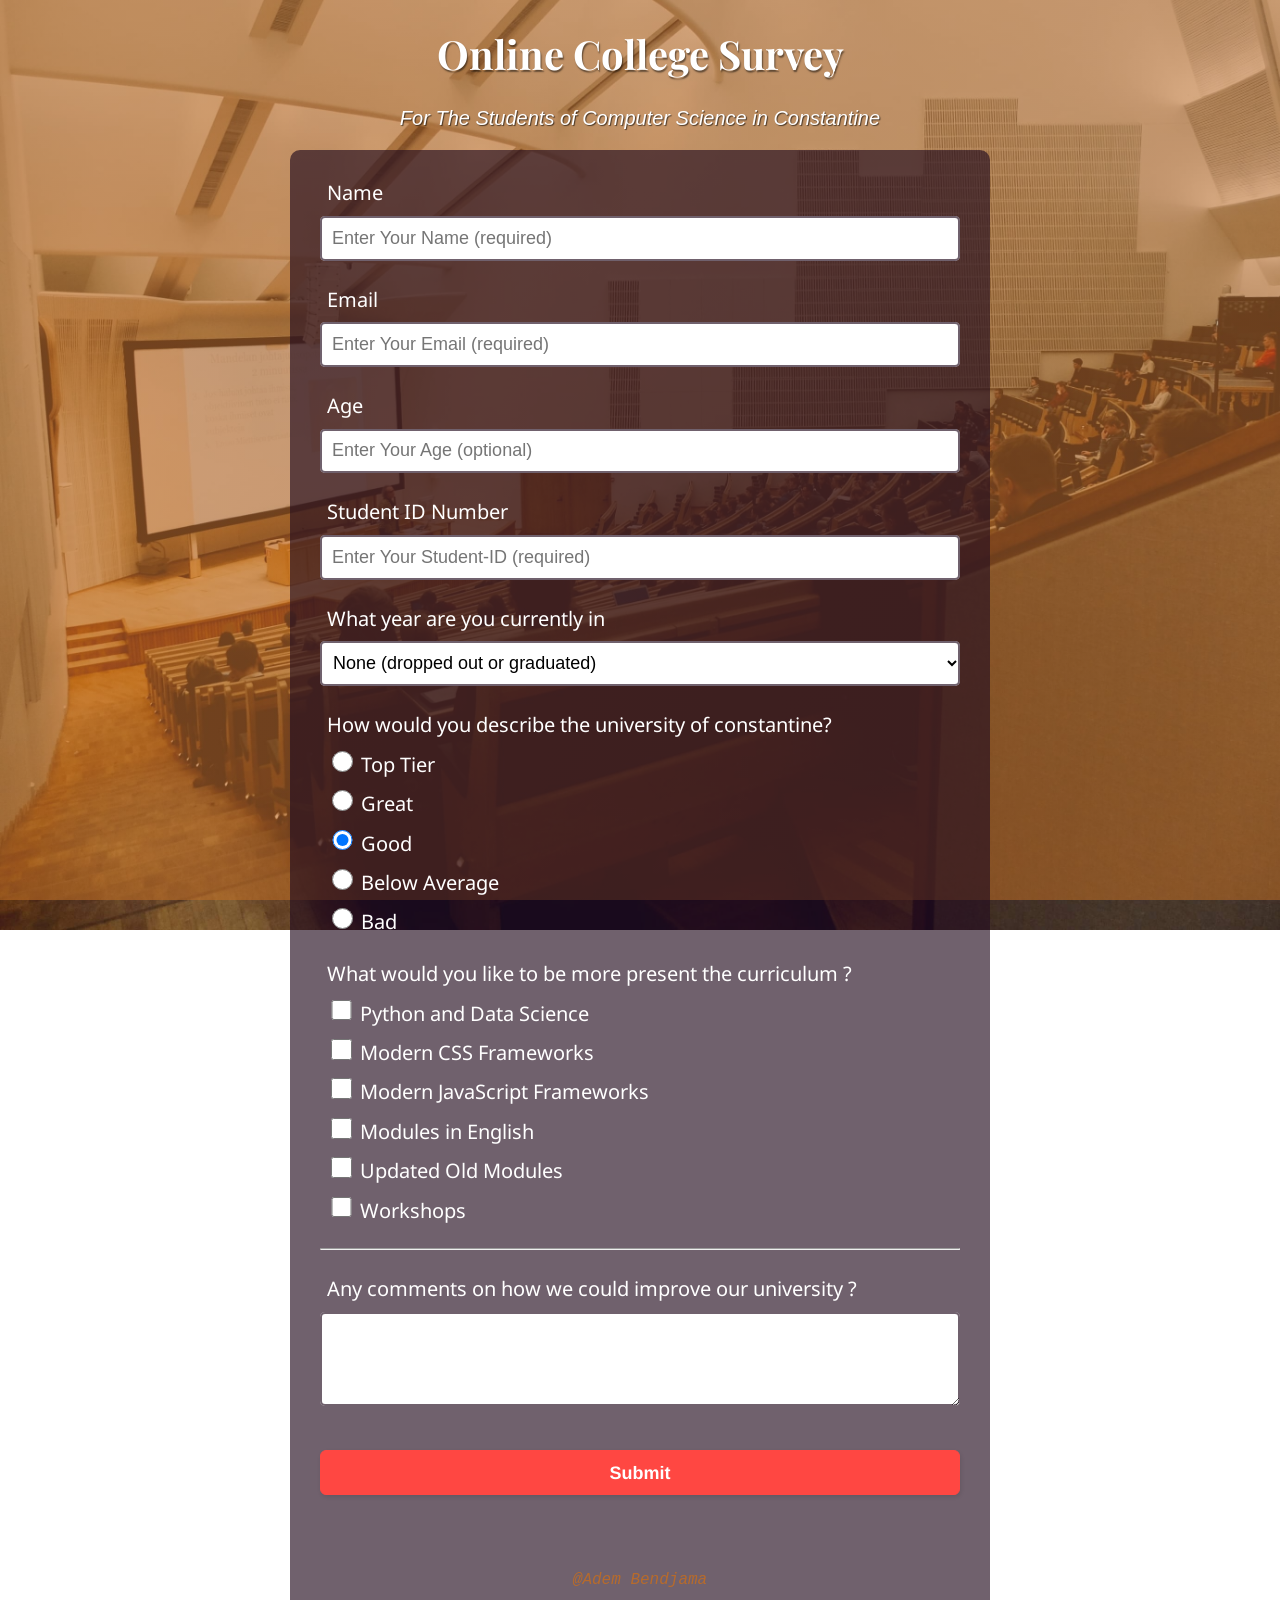
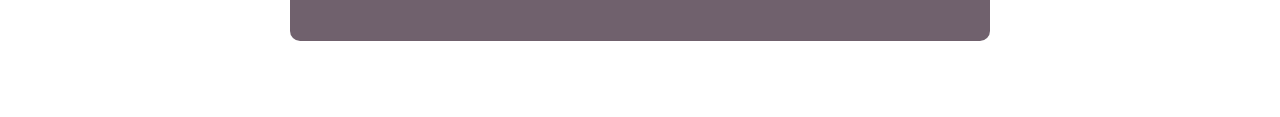
<file: index.html>
<!-- !Started using git-->
<!-- -->
<!DOCTYPE html>
<html lang="en">

<head>
    <title>Online Survey</title>
    <meta charset="utf-8" />
    <meta name="viewport" content="width=device-width,initial-scale=1.0" />
    <meta name="google-site-verification" content="OBc5AjYAR6K7iQvVAVY3AGyo6fjOsV9Z9Y-anBZPJZQ" />
    <link rel="stylesheet" href="./styles.css">
</head>

<body>
    <div class="container">
        <header>
            <!-- !#Title -->
            <h1 id="title" class="header">Online College Survey</h1>
            
            <!-- !#Description -->
            <p id="description" class="description header">For The Students of Computer Science in Constantine</p>
        </header>
        
        <main class="form-background">
          
            <!-- !#Form -->
            <form id="survey-form">

                <!-- !#Name -->
                <div class="form-question">
                    <label id="name-label" for="name">Name</label>
                    <input class="input-fields bars " id="name" type="text" placeholder="Enter Your Name (required) " required>
                </div>

                <!-- !#Email -->
                <div class="form-question">
                    <label id="email-label" for="email">Email</label>
                    <input class="input-fields bars" type="email" id="email" placeholder="Enter Your Email (required) " required>
                </div>

                <!-- !#Age -->
                <div class="form-question">
                    <label id="number-label" for="number">Age</label>
                    <input class="input-fields bars" type="number" id="number" placeholder="Enter Your Age (optional) " min="15" max="40">
                </div>

                <!-- !#StudentID -->
                <div class="form-question">
                    <label id="student-id-label" for="student-id">Student ID Number</label>
                    <input class="input-fields bars" type="text" id="student-id" placeholder="Enter Your Student-ID (required) " pattern="[0-9]{12,12}" required>
                </div>

                <!-- !#Year -->
                <div class="form-question">
                    <label id="dropdown-label" for="dropdown">What year are you currently in </label>
                    <select class="select-fields" name="dropdown" id="dropdown">
                        <option value="0" selected>None (dropped out or graduated)</option>
                        <option value="1">L1</option>
                        <option value="2">L2</option>
                        <option value="3">L3</option>
                        <option value="4">M1</option>
                        <option value="5">M2</option>
                    </select>
                </div>

                

                <!-- !#Describe-Uni -->
                <div class="form-question">
                    <label >How would you describe the university of constantine?</label>
                    <label for="radio-1"><input type="radio" name="radio" id="radio-1" value="top-tier"> Top Tier</label>
                    <label for="radio-2"><input type="radio" name="radio" id="radio-2" value="great"> Great</label>
                    <label for="radio-3"><input type="radio" name="radio" id="radio-3" value="good" checked> Good</label>
                    <label for="radio-4"><input type="radio" name="radio" id="radio-4" value="below-average"> Below Average</label>
                    <label for="radio-5"><input type="radio" name="radio" id="radio-5" value="bad"> Bad</label>
                </div>

                <!-- !#Curriculum -->
                <div class="form-question">
                    <label >What would you like to be more present the curriculum ?</label>
                    <label for="checkbox-1"><input type="checkbox" name="checkbox" id="checkbox-1" value="1"> Python and Data Science</label>
                    <label for="checkbox-2"><input type="checkbox" name="checkbox" id="checkbox-2" value="2"> Modern CSS Frameworks</label>
                    <label for="checkbox-3"><input type="checkbox" name="checkbox" id="checkbox-3" value="3"> Modern JavaScript Frameworks</label>
                    <label for="checkbox-4"><input type="checkbox" name="checkbox" id="checkbox-4" value="4"> Modules in English</label>
                    <label for="checkbox-5"><input type="checkbox" name="checkbox" id="checkbox-5" value="5"> Updated Old Modules</label>
                    <label for="checkbox-6"><input type="checkbox" name="checkbox" id="checkbox-6" value="6"> Workshops</label>
                </div>

                <hr class="linebreak 1">
                
                <!-- !#Comments -->
                <div class="form-question">
                    <label for="textarea">Any comments on how we could improve our university ?</label>
                    <textarea class="textarea" name="textarea" id="textarea" rows="5"></textarea>
                </div>
                
                
                
                <!-- !#SubmitButton -->
                <div class="form-question">
                    <input class="submit" type="submit" value="Submit" id="submit">
                </div>


                <!-- !#My-Link -->
                <p class="profile-link"><a href="https://github.com/AdemBendjama">@Adem Bendjama</a></p>

            </form>
        </main>
    </div>
    
</body>

</html>
</file>
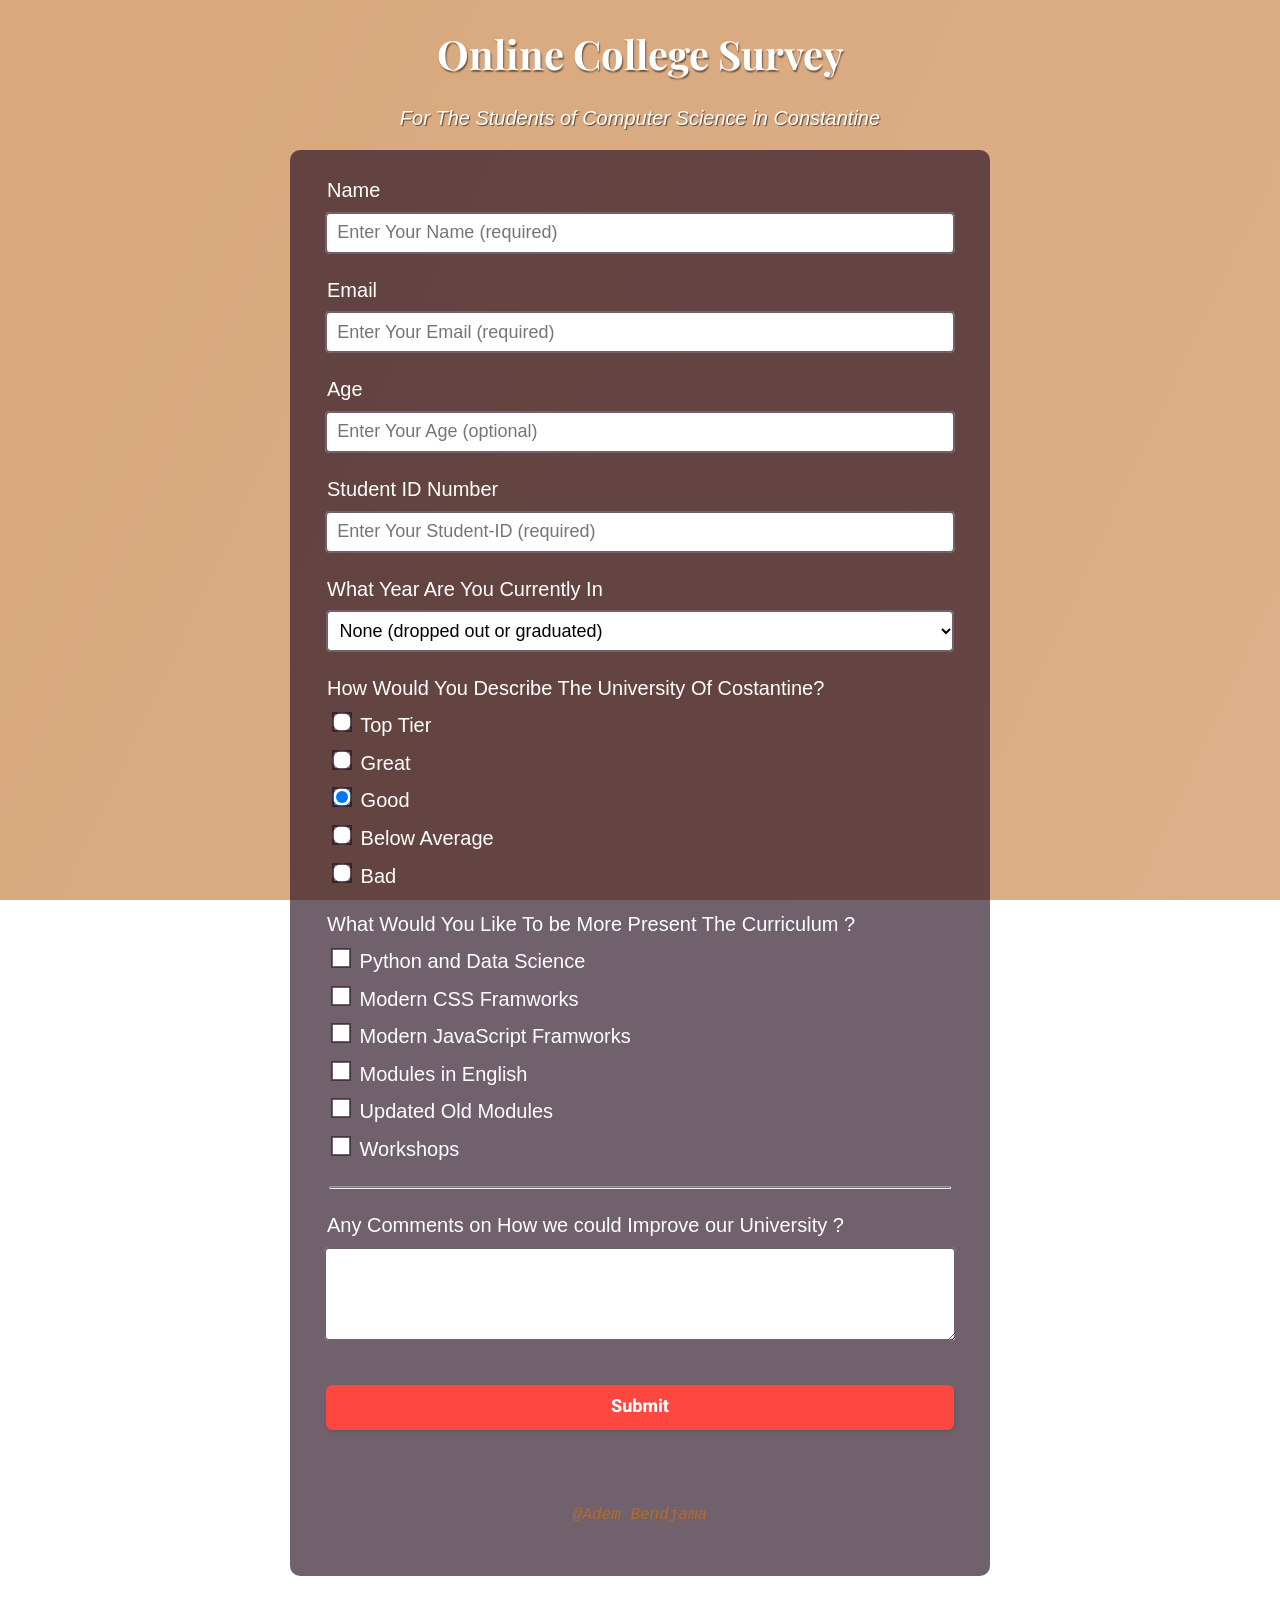
<file: The Project/index.html>
<!DOCTYPE html>
<html lang="en">

<head>
    <title>Online Survey</title>
    <meta charset="utf-8" />
    <meta name="viewport" content="width=device-width,intial-scale=1.0" />
    <link rel="stylesheet" href="styles.css">
</head>

<body>
    <div class="container">
        <header>
            <!-- !#Title -->
            <h1 id="title" class="header">Online College Survey</h1>
            
            <!-- !#Description -->
            <p id="description" class="description header">For The Students of Computer Science in Constantine</p>
        </header>
        
        <main class="form-background">
          
            <!-- !#Form -->
            <form action="" id="survey-form">

                <!-- !#Name -->
                <div class="form-question">
                    <label id="name-label" for="name">Name</label>
                    <input class="input-fields bars " id="name" type="text" placeholder="Enter Your Name (required) " required>
                </div>

                <!-- !#Email -->
                <div class="form-question">
                    <label id="email-label" for="email">Email</label>
                    <input class="input-fields bars" type="email" id="email" placeholder="Enter Your Email (required) " required>
                </div>

                <!-- !#Age -->
                <div class="form-question">
                    <label id="number-label" for="number">Age</label>
                    <input class="input-fields bars" type="number" id="number" placeholder="Enter Your Age (optional) " min="15" max="40">
                </div>

                <!-- !#StudentID -->
                <div class="form-question">
                    <label id="student-id-label" for="student-id">Student ID Number</label>
                    <input class="input-fields bars" type="text" id="student-id" placeholder="Enter Your Student-ID (required) " pattern="[0-9]{12,12}" required>
                </div>

                <!-- !#Year -->
                <div class="form-question">
                    <label id="dropdown-label" for="dropdown">What Year Are You Currently In </label>
                    <select class="select-fields" name="dropdown" id="dropdown">
                        <option value="0" selected>None (dropped out or graduated)</option>
                        <option value="1">L1</option>
                        <option value="2">L2</option>
                        <option value="3">L3</option>
                        <option value="4">M1</option>
                        <option value="5">M2</option>
                    </select>
                </div>

                

                <!-- !#Describe-Uni -->
                <div class="form-question">
                    <label for="">How Would You Describe The University Of Costantine?</label>
                    <label for="radio-1"><input type="radio" name="radio" id="radio-1" value="top-tier"> Top Tier</label>
                    <label for="radio-2"><input type="radio" name="radio" id="radio-2" value="great"> Great</label>
                    <label for="radio-3"><input type="radio" name="radio" id="radio-3" value="good" checked> Good</label>
                    <label for="radio-4"><input type="radio" name="radio" id="radio-4" value="below-average"> Below Average</label>
                    <label for="radio-5"><input type="radio" name="radio" id="radio-5" value="bad"> Bad</label>
                </div>

                <!-- !#Curriculum -->
                <div class="form-question">
                    <label for="">What Would You Like To be More Present The Curriculum ?</label>
                    <label for="checkbox-1"><input type="checkbox" name="checkbox" id="checkbox-1" value="1"> Python and Data Science</label>
                    <label for="checkbox-2"><input type="checkbox" name="checkbox" id="checkbox-2" value="2"> Modern CSS Framworks</label>
                    <label for="checkbox-3"><input type="checkbox" name="checkbox" id="checkbox-3" value="3"> Modern JavaScript Framworks</label>
                    <label for="checkbox-4"><input type="checkbox" name="checkbox" id="checkbox-4" value="4"> Modules in English</label>
                    <label for="checkbox-5"><input type="checkbox" name="checkbox" id="checkbox-5" value="5"> Updated Old Modules</label>
                    <label for="checkbox-6"><input type="checkbox" name="checkbox" id="checkbox-6" value="6"> Workshops</label>
                </div>

                <hr class="linebreak 1">
                
                <!-- !#Comments -->
                <div class="form-question">
                    <label for="textarea">Any Comments on How we could Improve our University ?</label>
                    <textarea class="textarea" name="textarea" id="textarea" rows="5"></textarea>
                </div>
                
                
                
                <!-- !#SubmitButton -->
                <div class="form-question">
                    <input class="submit" type="submit" value="Submit" id="submit">
                </div>


                <!-- !#My-Link -->
                <p class="profile-link"><a href="https://github.com/AdemBendjama">@Adem Bendjama</a></p>

            </form>
        </main>
    </div>
    </div>
</body>

</html>
</file>
<file: styles.css>
/* ! Fonts*/
@font-face {
    font-family: 'Playfair Display';
    src: url(./fonts/Playfair_Display/Playfair-Display.woff2);
}
@font-face {
    font-family: 'Noto-sans';
    src: url(./fonts/Noto_Sans/NotoSans-Regular.woff2);
}

/*! Main */

html {
    box-sizing: border-box;
}

*,
*:before,
*:after {
    box-sizing: inherit;
}

body {
    text-align: center;
    margin: 0;
    background-image: linear-gradient(115deg, #BF6D2499, #BF6D248a), url(./images/college-classroom.jpg);
    background-position: center;
    background-repeat: no-repeat;
    background-size: cover;
    background-attachment: fixed;
    font-family: 'Noto-sans',sans-serif;
}


.form-background {
    background-color: #260f20a7;
    width: 100%;
    margin: 0 auto 0 auto;
    border-radius: 10px;

}

.container {
    margin: 0 auto 0 auto;

}

h1 {
    font-family: 'Playfair Display';
}


form {
    padding: 20px 30px 20px 30px;
    margin: 0 auto 10% auto;
}

input,
label,
select,
textarea {
    display: block;

}

header {
    color: white;
    text-shadow: 1.5px 1.5px 1.5px rgba(0, 0, 0, 0.5);

}

.description {
    font-style: italic;
    text-shadow: 1px 1px 1px rgba(0, 0, 0, 0.6);
    font-family: sans-serif;
}

label {
    color: white;
    text-align: left;
    margin: 1.5% 0 1.5% 1.1%;
}

.form-question {
    margin-bottom: 25px;
}

.linebreak {
    background-color: #bf6c24cd;
    color: #BF6D24;
    height: 1px;
    width: 100%;
    border-radius: 10px;
    margin-bottom: 25px;
}




input[type="radio"],
input[type="checkbox"] {
    display: inline-block;
    border: 0px;


}





.input-fields.bars {
    height: 2.8rem;
    padding: 3px 3px 3px 12px;
}


.block-container {
    display: block;
}

.input-fields {
    width: 100%;
    margin: 0 auto 0 auto;
}

.select-fields {
    width: 100%;
    margin: 0 auto 0 auto;
    height: 2.8rem;
    padding: 3px 3px 4px 9px;
}

.input-fields,
.textarea,
.select-fields {


    box-shadow: inset #260f20a7 0 0 0 2px;
    border: 0;
    background: #ffffff;
    color: black;
    font-size: 16px;
    transition: all .2s ease;
    border-radius: 5px 5px 5px 5px;

}

.input-fields:hover,
.select-fields:hover,
.textarea:hover {
    box-shadow: 0 0 0 0 #fff inset, #FF4742 0 0 0 2px;
}

.input-fields:focus,
.select-fields:focus,
.textarea:focus {
    background: #fff;
    color: black;
    border-radius: 2px 2px 2px 2px;
    outline: 0;
    box-shadow: 0 0 0 0 #fff inset, #FF4742 0 0 0 3px;
}

/*! FOOTER */

.textarea {
    width: 100%;
    margin: 0 auto 2% auto;
}

.submit {
    width: 100%;
    height: 2.8rem;
    margin: 3% auto 8% auto;

}

.submit {
    background: #FF4742;
    border: 1px solid #FF4742;
    border-radius: 6px;
    box-shadow: rgba(0, 0, 0, 0.1) 1px 2px 4px;
    box-sizing: border-box;
    color: #FFFFFF;
    cursor: pointer;
    display: inline-block;
    font-family: nunito, roboto, proxima-nova, "proxima nova", sans-serif;
    font-size: 16px;
    font-weight: 800;
    line-height: 16px;
    min-height: 40px;
    outline: 0;
    padding: 12px 14px;
    text-align: center;
    text-rendering: geometricprecision;
    text-transform: none;
    user-select: none;
    -webkit-user-select: none;
    touch-action: manipulation;
    vertical-align: middle;
}

.submit:hover,
.submit:active {
    background-color: #260f20a7;
    background-position: 0 0;
    color: #FF4742;
}

.submit:active {
    opacity: .8;
}

.profile-link {
    margin-bottom: 5%;
    font-family: monospace;
    font-style: italic;
    font-size: 0.8em;
}

a:link,
a:hover,
a:visited {
    color: #bf6c24e3;
    text-decoration: none;
}

a:active {
    color: #BF6D24;
    text-decoration: none;
}

/*! RESPONSIVE */

@media (max-width:484px) {
    .container {
        max-width: 80vw;
    }

    body {
        font-size: 14px;
    }

    .input-fields.bars,
    .select-fields,
    .submit {
        font-size: 12px;
    }

    input[type="radio"],
    input[type="checkbox"] {
        height: 1rem;
        width: 1rem;

    }


}

@media (min-width:485px) {
    .container {
        max-width: 75vw;
    }

    body {
        font-size: 16px;
    }

    .input-fields.bars,
    .select-fields,
    .submit {
        font-size: 14px;
    }

    input[type="radio"],
    input[type="checkbox"] {
        height: 1.1rem;
        width: 1.1rem;

    }

}

@media (min-width:750px) {
    .container {
        max-width: 600px;
    }

    body {
        font-size: 18px;
    }

    .input-fields.bars,
    .select-fields,
    .submit {
        font-size: 16px;
    }

    input[type="radio"],
    input[type="checkbox"] {
        height: 1.2rem;
        width: 1.2rem;

    }
}

@media (min-width:1200px) {
    .container {
        max-width: 700px;
    }

    body {
        font-size: 20px;
    }

    .input-fields.bars,
    .select-fields,
    .submit {
        font-size: 18px;
    }

    input[type="radio"],
    input[type="checkbox"] {
        height: 1.3rem;
        width: 1.3rem;

    }
}

@media (min-width:1400px) {
    .container {
        max-width: 800px;
    }

    body {
        font-size: 22px;
    }

    .input-fields.bars,
    .select-fields,
    .submit {
        font-size: 20px;
    }

    input[type="radio"],
    input[type="checkbox"] {
        height: 1.4rem;
        width: 1.4rem;

    }
}

@media (min-width:2000px) {
    .container {
        max-width: 1000px;
    }

    body {
        font-size: 26px;
    }

    .input-fields.bars,
    .select-fields,
    .submit {
        font-size: 24px;
    }

    input[type="radio"],
    input[type="checkbox"] {
        height: 1.5rem;
        width: 1.5rem;

    }
}
</file>
<file: The Project/styles.css>
/* ! Fonts*/
@import url('https://fonts.googleapis.com/css2?family=Playfair+Display&display=swap');
@import url('https://fonts.googleapis.com/css2?family=Roboto&display=swap');
/*! Main */

body {
    text-align: center;
    margin: 0;
    background-image: linear-gradient(115deg, #BF6D2499, #BF6D248a), url(https://i3.lensdump.com/i/tMb4qa.jpg);
    background-position: center;
    background-repeat: no-repeat;
    background-size: cover;
    background-attachment: fixed;
    font-family: sans-serif;
}


.form-background {
    background-color: #260f20a7;
    width: 100%;
    margin: 0 auto 0 auto;
    border-radius: 10px;

}

.container {
    margin: 0 auto 0 auto;

}
h1{
    font-family: 'Playfair Display';
}


form {
    padding: 20px 30px 20px 30px;
    margin: 0 auto 10% auto;
}

input,
label,
select,
textarea {
    display: block;

}

header {
    color: white;
    text-shadow: 1.5px 1.5px 1.5px rgba(0, 0, 0, 0.5);

}

.description {
    font-style: italic;
    text-shadow: 1px 1px 1px rgba(0, 0, 0, 0.6);
    font-family:  sans-serif;
}

label {
    color: white;
    text-align: left;
    margin: 1.5% 0 1.5% 1.1%;
}

.form-question {
    margin-bottom: 25px;
}

.linebreak {
    background-color: #bf6c24cd;
    color: #BF6D24;
    height: 1px;
    width: 97%;
    border-radius: 10px;
    margin-bottom: 25px;
}




input[type="radio"],
input[type="checkbox"] {
    display: inline-block;
    border: 0px;


}





.input-fields.bars {
    height: 2em;
    padding: 3px 3px 3px 12px;
}


.block-container {
    display: block;
}

.input-fields {
    width: 96%;
    margin: 0 auto 0 auto;
}

.select-fields {
    width: 98%;
    margin: 0 auto 0 auto;
    height: 2.3em;
    padding: 3px 3px 3px 9px;
}

.input-fields,
.textarea,
.select-fields{


    box-shadow: inset #260f20a7 0 0 0 2px;
    border: 0;
    background: #ffffff;
    color: black;
    font-size: 16px;
    transition: all .2s ease;
    border-radius: 5px 5px 5px 5px;

}

.input-fields:hover,
.select-fields:hover,
.textarea:hover {
    box-shadow: 0 0 0 0 #fff inset, #FF4742 0 0 0 2px;
}

.input-fields:focus,
.select-fields:focus,
.textarea:focus{
    background: #fff;
    color: black;
    border-radius: 2px 2px 2px 2px;
    outline: 0;
    box-shadow: 0 0 0 0 #fff inset, #FF4742 0 0 0 3px;
}

input[type="radio"],
input[type="checkbox"] {
    box-shadow: inset #260f20a7 0 0 0 2px;
    border: 0;
    background: #ffffff;
    transition: all .2s ease;
}

input[type="radio"]:hover,
input[type="checkbox"]:hover {
    box-shadow: inset #FF4742 0 0 0 5px;
}

input[type="radio"]:focus,
input[type="checkbox"]:focus {
    outline: 0;
    box-shadow: inset #260f20a7 0 0 0 2px;
}
/*! FOOTER */

.textarea {
    width: 98%;
    margin: 0 auto 2% auto;
}

.submit {
    width: 98%;
    height: 2.5em;
    margin: 3% auto 8% auto;

}

.submit {
    background: #FF4742;
    border: 1px solid #FF4742;
    border-radius: 6px;
    box-shadow: rgba(0, 0, 0, 0.1) 1px 2px 4px;
    box-sizing: border-box;
    color: #FFFFFF;
    cursor: pointer;
    display: inline-block;
    font-family: nunito,roboto,proxima-nova,"proxima nova",sans-serif;
    font-size: 16px;
    font-weight: 800;
    line-height: 16px;
    min-height: 40px;
    outline: 0;
    padding: 12px 14px;
    text-align: center;
    text-rendering: geometricprecision;
    text-transform: none;
    user-select: none;
    -webkit-user-select: none;
    touch-action: manipulation;
    vertical-align: middle;
  }
  
  .submit:hover,
  .submit:active {
    background-color:#260f20a7 ;
    background-position: 0 0;
    color: #FF4742;
  }
  
  .submit:active {
    opacity: .8;
  }

.profile-link {
    margin-bottom: 5%;
    font-family: monospace;
    font-style: italic;
    font-size: 0.8em;
}

a:link,
a:hover,
a:visited {
    color: #bf6c24e3;
    text-decoration: none;
}

a:active {
    color: #BF6D24;
    text-decoration: none;
}

/*! RESPONSIVE */

@media (max-width:484px) {
    .container {
        max-width: 80vw;
    }

    body {
        font-size: 14px;
    }

    .input-fields.bars,
    .select-fields,
    .submit {
        font-size: 12px;
    }
    input[type="radio"],
    input[type="checkbox"] {
        height: 1.2em;
        width: 1.2em;

    }

    
}

@media (min-width:485px) {
    .container {
        max-width: 75vw;
    }

    body {
        font-size: 16px;
    }

    .input-fields.bars,
    .select-fields,
    .submit {
        font-size: 14px;
    }
    input[type="radio"],
    input[type="checkbox"] {
        height: 1.3em;
        width: 1.3em;

    }

}

@media (min-width:750px) {
    .container {
        max-width: 600px;
    }

    body {
        font-size: 18px;
    }

    .input-fields.bars,
    .select-fields,
    .submit {
        font-size: 16px;
    }

    input[type="radio"],
    input[type="checkbox"] {
        height: 1.4em;
        width: 1.4em;

    }
}

@media (min-width:1200px) {
    .container {
        max-width: 700px;
    }

    body {
        font-size: 20px;
    }

    .input-fields.bars,
    .select-fields,
    .submit {
        font-size: 18px;
    }

    input[type="radio"],
    input[type="checkbox"] {
        height: 1.5em;
        width: 1.5em;

    }
}

@media (min-width:1400px) {
    .container {
        max-width: 800px;
    }

    body {
        font-size: 22px;
    }

    .input-fields.bars,
    .select-fields,
    .submit {
        font-size: 20px;
    }

    input[type="radio"],
    input[type="checkbox"] {
        height: 1.6em;
        width: 1.6em;

    }
}
</file>
